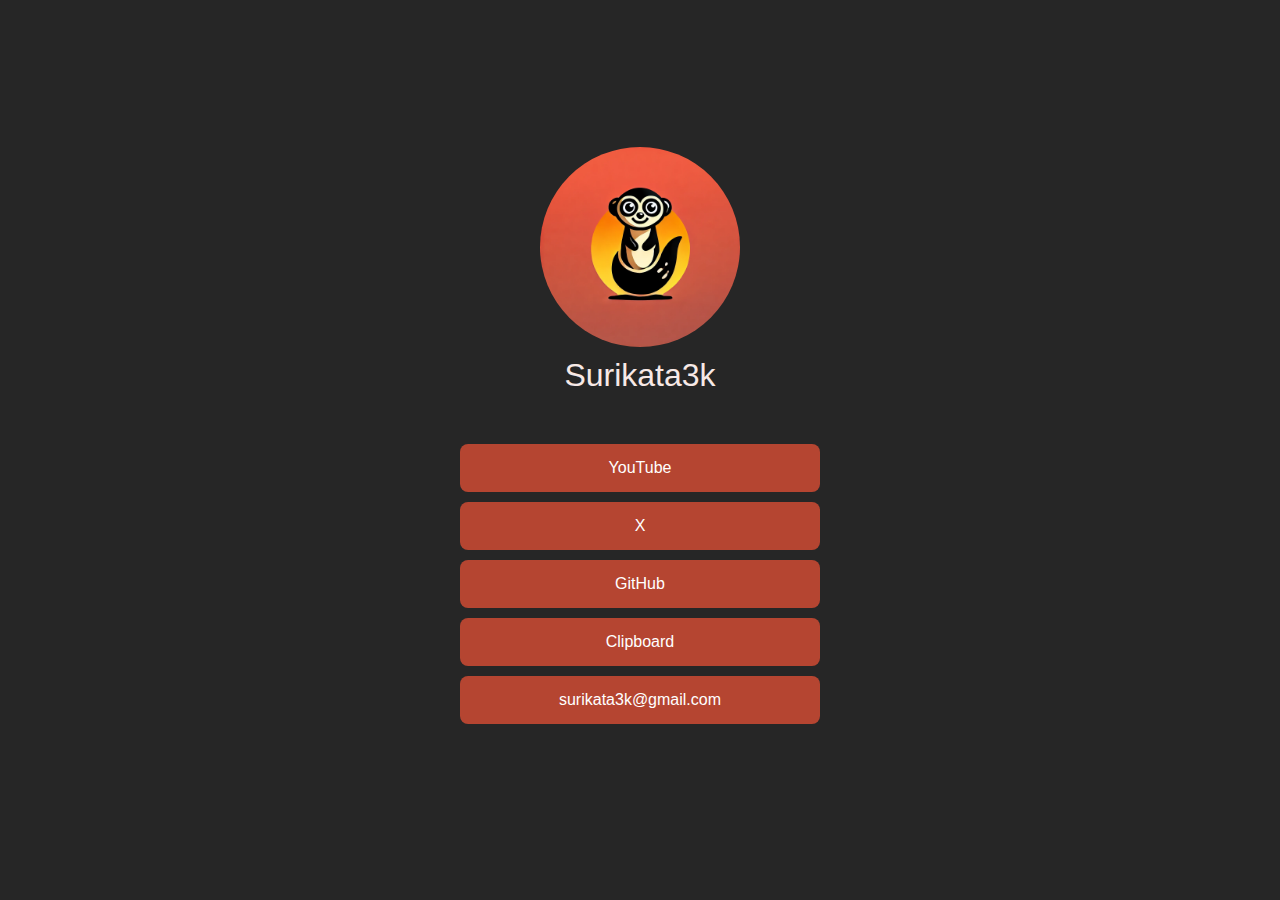
<file: index.html>
<!DOCTYPE html>
<html lang="es">

<head>
  <meta charset="UTF-8">
  <meta name="viewport" content="width=device-width, initial-scale=1.0">
  
  <title>Surikata3K</title>
  <link rel="stylesheet" href="/css/style.css">
   <link rel="icon" type="image/x-icon" href="/img/favicon.ico">
</head>

<body>
  <div class="container">
    <header>
      <div class="logo-container">
        <img src="/img/logo.png" alt="Logo de Surikata3K" class="logo">
      </div>
      <p class="username">Surikata3k</p>
    </header>
    <div class="container2">
      <main>
        <section class="links">
          <a href="https://www.youtube.com/@Surikata3K" target="_blank">YouTube</a>
          <a href="https://www.x.com/surikata3k" target="_blank">X</a>
          <a href="https://github.com/surikata3k/" target="_blank">GitHub</a>
          <a href="https://github.com/surikata3k/clipboard" target="_blank">Clipboard</a>
          <a href="mailto:surikata3k@gmail.com">surikata3k@gmail.com</a>
        </section>
      </main>
    </div>
  </div>
  </div>
</body>

</html>
</file>
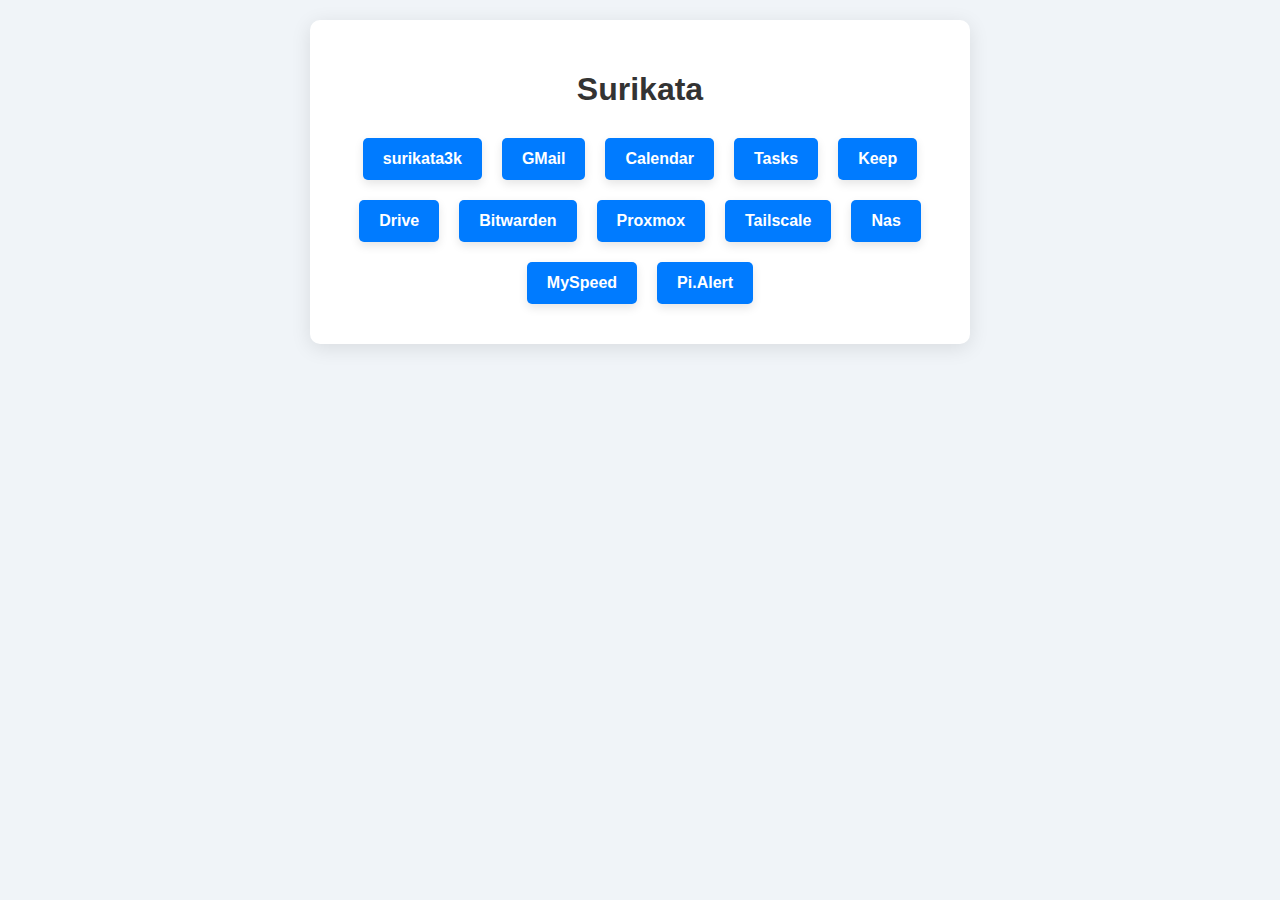
<file: landing.html>
<!DOCTYPE html>
<html lang="en">
<head>
    <meta charset="UTF-8">
    <meta name="viewport" content="width=device-width, initial-scale=1.0">
    <title>Landing Page</title>
    <link rel="stylesheet" href="css/landingstyle.css">
</head>
<body>
    <div class="container">
        <h1>Surikata</h1>
        <div class="links">
            <a href="https://surikata3k.github.io/" target="_blank" class="button">surikata3k</a>
            <a href="https://mail.google.com/mail/u/0/#inbox" target="_blank" class="button">GMail</a>
            <a href="https://calendar.google.com/calendar/u/0/r?pli=1" target="_blank" class="button">Calendar</a>
            <a href="https://calendar.google.com/calendar/u/0/r/tasks?pli=1" target="_blank" class="button">Tasks</a>
            <a href="https://keep.google.com/u/0/" target="_blank" class="button">Keep</a>
            <a href="https://drive.google.com/drive/my-drive" target="_blank" class="button">Drive</a>
            <a href="https://vault.bitwarden.com/#/login" target="_blank" class="button">Bitwarden</a>
            <a href="https://pve1.cuscus-gorgon.ts.net:8006/" target="_blank" class="button">Proxmox</a>
            <a href="https://login.tailscale.com/admin/machines" target="_blank" class="button">Tailscale</a>
            <a href="http://nas.cuscus-gorgon.ts.net/" target="_blank" class="button">Nas</a>
            <a href="http://myspeed.cuscus-gorgon.ts.net:5216/" target="_blank" class="button">MySpeed</a>
            <a href="http://pialert.cuscus-gorgon.ts.net/pialert/devices.php" target="_blank" class="button">Pi.Alert</a>
        </div>
    </div>
</body>
</html>
</file>
<file: css/style.css>
* {
    margin: 0;
    padding: 0;
    box-sizing: border-box;
    font-family: Arial, sans-serif;
  }
  
  body {
    background-color: #262626; /* Fondo oscuro */
    display: flex;
    align-items: center;
    justify-content: center;
    min-height: 100vh;
  }

  .container {
    width: 90%;
    max-width: 400px;
    border-radius: 15px;
    text-align: center;
  }
  
  .container2 {
    width: 100%;
    padding: 20px;
    /* background-color: #f7e9e6; /* Fondo claro para el contenedor */
    border-radius: 15px;
    text-align: center;
  }
  
  header {
    margin-bottom: 20px;
  }
  
  .logo-container {
    display: flex;
    justify-content: center;
  }
  
  .logo {
    width: 200px;
    height: auto;
    border-radius: 50%;
  }
  
  .username {
    font-size: 2rem;
    color: #f7e9e6;
    margin-top: 10px;
  }
  
  main {
    width: 100%;
  }
  
  .links a {
    display: block;
    background-color: #b54531; /* Color de botones */
    color: #fff;
    padding: 15px 0;
    margin: 10px 0;
    border-radius: 8px;
    font-size: 1rem;
    text-decoration: none;
    transition: background-color 0.3s;
  }
  
  .links a:hover {
    background-color: #e95940; /* Color de hover en botones */
  }
  
  footer {
    margin-top: 20px;
  }
  
  .social-icons {
    display: flex;
    justify-content: center;
    gap: 15px;
    margin-top: 15px;
  }
  
  .social-icons a {
    font-size: 1.5rem;
    color: #3a6351;
    text-decoration: none;
    transition: color 0.3s;
  }
  
  .social-icons a:hover {
    color: #2d4d3a;
  }
</file>
<file: css/landingstyle.css>
body {
    font-family: 'Arial', sans-serif;
    background-color: #f0f4f8; /* Light background for elegance */
    margin: 0;
    padding: 20px;
}

.container {
    max-width: 600px;
    margin: auto;
    background: white;
    padding: 30px;
    border-radius: 10px;
    box-shadow: 0 4px 20px rgba(0, 0, 0, 0.1);
    text-align: center; /* Center text */
}

h1 {
    color: #333; /* Darker text for contrast */
    margin-bottom: 20px;
}

#current-time {
    font-size: 18px;
    color: #555; /* Subtle color for time */
    margin-bottom: 20px;
}

.links {
    display: flex;
    flex-wrap: wrap;
    justify-content: center;
}

.button {
    display: inline-block;
    background-color: #007bff; /* Elegant blue */
    color: white;
    padding: 12px 20px;
    margin: 10px;
    text-decoration: none;
    border-radius: 5px;
    font-size: 16px;
    font-weight: 600; /* Slightly bolder text */
    text-align: center;
    transition: background-color 0.3s, transform 0.2s, box-shadow 0.2s; /* Smooth transition */
    box-shadow: 0 4px 10px rgba(0, 0, 0, 0.1); /* Subtle shadow */
}

/* Hover effect */
.button:hover {
    background-color: #0056b3; /* Darker blue on hover */
    transform: translateY(-2px); /* Lift effect */
    box-shadow: 0 6px 15px rgba(0, 0, 0, 0.15); /* Enhanced shadow on hover */
}

/* Active effect */
.button:active {
    transform: translateY(0); /* Reset lift effect */
    box-shadow: 0 2px 5px rgba(0, 0, 0, 0.2); /* Deeper shadow when active */
}

/* Responsive styles */
@media (max-width: 600px) {
    .button {
        width: 100%; /*
</file>
